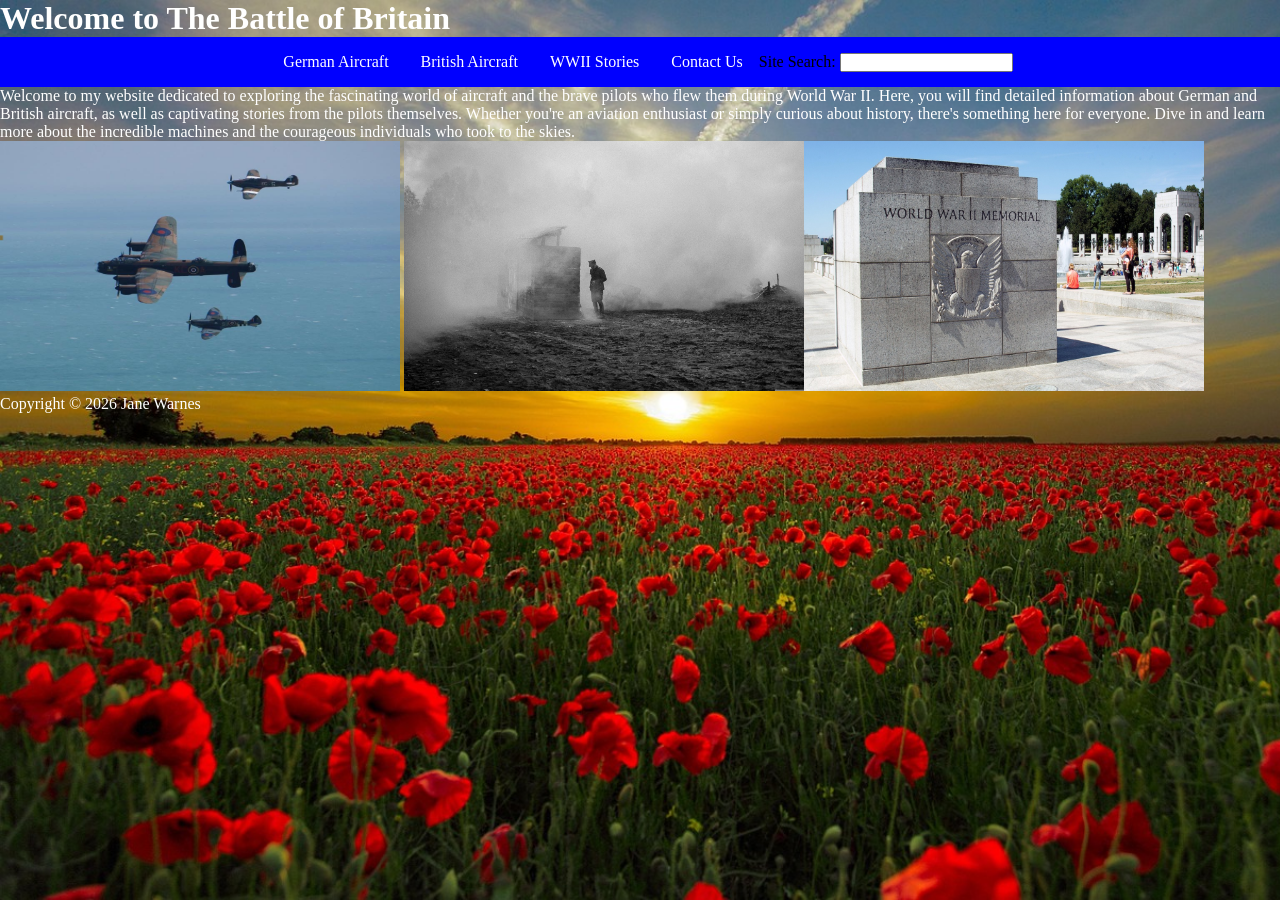
<file: index.html>
<!DOCTYPE html>
<html lang="en">
<meta charset="UTF-8">
<meta name="viewport" content="width=device-width, initial-scale=1.0">
<title>Home</title>

<head>
  <style>
    body {
      background-image:
        url('Poppy field.jpg');
      background-repeat:
        no-repeat;
      background-size:
        cover;
      background-attachment:
        fixed;
    }

    h1,
    h2,
    h3 {
      color: white;
    }

    p {
      color: white;
    }

    * {
      margin: 0;
      padding: 0;
    }

    ul {
      list-style-type: none;
      margin: 0;
      padding: 0;

      background-color: blue;
      display: flex;
      justify-content: center;
      align-items: center;
      height: 50px;
    }

    ul li {
      float: left;
    }

    ul li a {
      display: block;
      color: white;
      text-align: center;
      padding: 14px 16px;
      text-decoration: none;
    }

    ul li a:hover {
      background-color: black;
    }
  </style>
</head>

<body>

  <h1 style="border: 10px;">Welcome to The Battle of Britain</h1>
  <nav>
    <ul>
      <li><a href="GermanAircraft.html">German Aircraft</a></li>
      <li><a href="BritishAircraft.html">British Aircraft</a></li>
      <li><a href="WWIIstories.html">WWII Stories</a></li>
      <li><a href="contact us.html">Contact Us</a></li>
      <form>
        <label for="Site Search">Site Search:</label>
        <input type="search" id="site search" name="site search">
      </form>
    </ul>
  </nav>
  <p>Welcome to my website dedicated to exploring the fascinating world of aircraft and the brave pilots who flew them
    during World War II. Here, you will find detailed information about German and British aircraft, as well as
    captivating stories from the pilots themselves. Whether you're an aviation enthusiast or simply curious about
    history, there's something here for everyone. Dive in and learn more about the incredible machines and the
    courageous individuals who took to the skies.</p>
  <img src="Eastbourne.png"
    alt="Lancaster bomber flying above the Eastbourne coastline, with the sea and shore visible below; the historic scene has a solemn wartime atmosphere."
    width="400" height="250">
  <img src="battlefield.jpg"
    alt="Soldier standing on a battlefield surrounded by smoke and damaged ground; the tense scene has a somber wartime atmosphere."
    width="400" height="250"><img src="WWII memorail.jpg" alt="Second world waer momument in Washington DC." width="400"
    height="250"></< /p>
</body>

</html>
<footer>
  <p>Copyright &copy; 2026 Jane Warnes</p>
</footer>
</file>
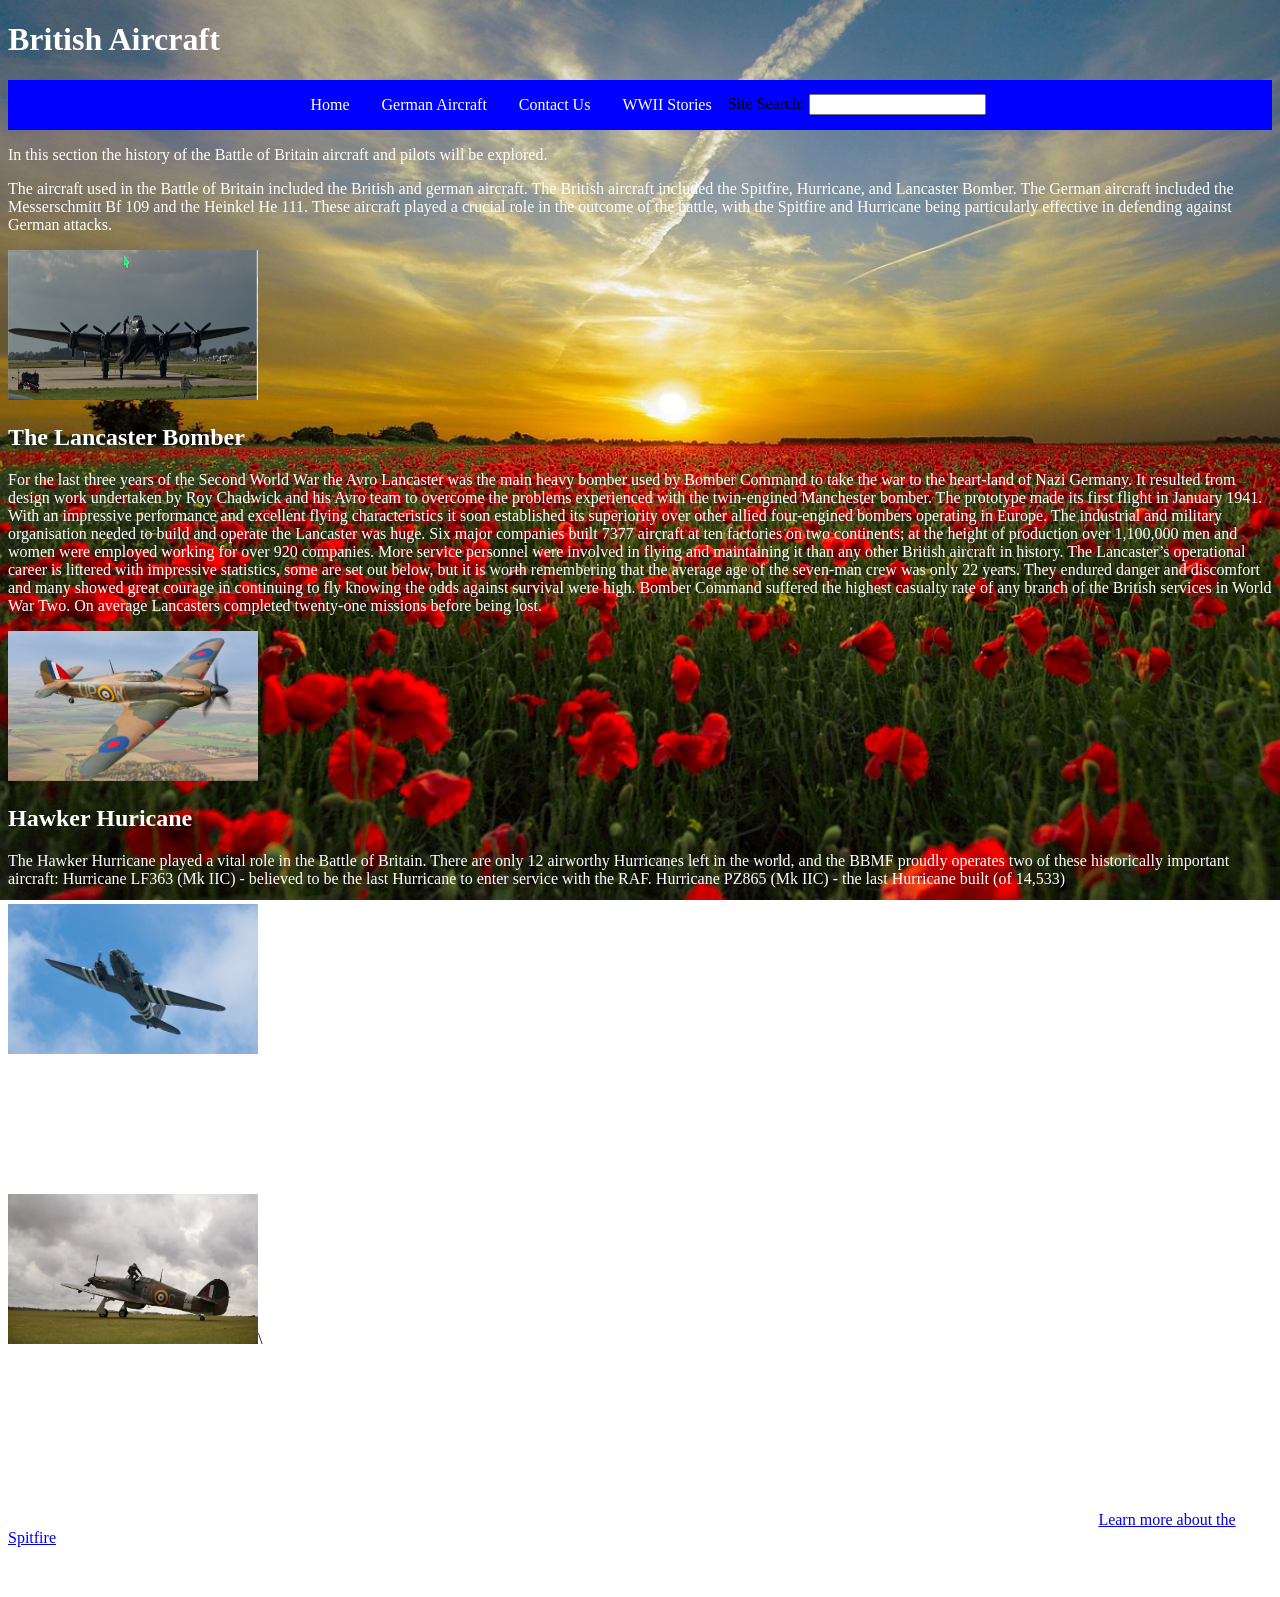
<file: BritishAircraft.html>
<!DOCTYPE html>
<html lang="en">

<head>
    <meta charset="UTF-8">
    <meta name="viewport" content="width=device-width, initial-scale=1.0">
    <title>British Aircraft</title>

    <style>
        body {
            background-image: url('Poppy field.jpg');
            background-repeat: no-repeat;
            background-size: cover;
            background-attachment: fixed;
        }

        h1,
        h2,
        h3 {
            color: white;
        }

        p {
            color: white;
        }

        ul {
            list-style-type: none;
            margin: 0;
            padding: 0;

            background-color: blue;
            display: flex;
            justify-content: center;
            align-items: center;
            height: 50px;
        }

        ul li {
            float: left;
        }

        ul li a {
            display: block;
            color: white;
            text-align: center;
            padding: 14px 16px;
            text-decoration: none;
        }

        ul li a:hover {
            background-color: black;
        }
    </style>
</head>

<body>
    <h1 style="border: 5px">British Aircraft</h1>
    <div class="container">
        <div class="item1"></div>
        <div class="item2"></div>
        <div class="item3"></div>
        <div class="item4"></div>
        <div class="item5"></div>
        <div class="item6"></div>
        <div class="item7"></div>
        <div class="item8"></div>
    </div>

    <nav>
        <ul>
            <li><a href="index.html">Home</a></li>
            <li><a href="GermanAircraft.html">German Aircraft</a></li>
            <li><a href="contact us.html">Contact Us</a></li>
            <li><a href="WWIIstories.html">WWII Stories</a></li>
            <form>
                <label for="Site Serach">Site Search:</label>
                <input type="search" id="Site search" name="Site search">
            </form>
        </ul>
    </nav>
    <p>In this section the history of the Battle of Britain aircraft and pilots will be explored.</p>
    <p>The aircraft used in the Battle of Britain included the British and german aircraft. The British aircraft
        included
        the Spitfire, Hurricane, and Lancaster Bomber. The German aircraft included the Messerschmitt Bf 109 and the
        Heinkel
        He 111. These aircraft played a crucial role in the outcome of the battle, with the Spitfire and Hurricane
        being
        particularly effective in defending against German attacks.
    </p>
    <img src="Lancaster Bomber.png" alt="Lancaster Bomber" width="250" height="150">
    <h2>The Lancaster Bomber</h2>
    <p>
        For the last three years of the Second World War the Avro Lancaster was the main heavy bomber used by Bomber
        Command to
        take the war to the heart-land of Nazi Germany.

        It resulted from design work undertaken by Roy Chadwick and his Avro team to overcome the problems experienced
        with the
        twin-engined Manchester bomber. The prototype made its first flight in January 1941.

        With an impressive performance and excellent flying characteristics it soon established its superiority over
        other
        allied four-engined bombers operating in Europe.

        The industrial and military organisation needed to build and operate the Lancaster was huge. Six major companies
        built
        7377 aircraft at ten factories on two continents; at the height of production over 1,100,000 men and women were
        employed
        working for over 920 companies. More service personnel were involved in flying and maintaining it than any other
        British
        aircraft in history.

        The Lancaster’s operational career is littered with impressive statistics, some are set out below, but it is
        worth
        remembering that the average age of the seven-man crew was only 22 years. They endured danger and discomfort and
        many
        showed great courage in continuing to fly knowing the odds against survival were high. Bomber Command suffered
        the
        highest casualty rate of any branch of the British services in World War Two.

        On average Lancasters completed twenty-one missions before being lost.
    </p>
    <img src="Hawker Hurricane.png" alt="Hawker Hurricane" width="250" height="150">
    <h2>Hawker Huricane</h2>
    <p>The Hawker Hurricane played a vital role in the Battle of Britain.

        There are only 12 airworthy Hurricanes left in the world, and the BBMF proudly operates two of these
        historically
        important aircraft:

        Hurricane LF363 (Mk IIC) - believed to be the last Hurricane to enter service with the RAF.

        Hurricane PZ865 (Mk IIC) - the last Hurricane built (of 14,533)
    </p>
    <img src="Dakota.jpg" alt="Dakota" width="250" height="150">
    <h2>Dakota</h2>
    <p>The Douglas C47 Dakota is one of the most successful military transport aircraft designs in history, and was
        widely used
        by the Allies during World War Two.

        The Flight’s Dakota ZA947, named ‘Kwicherbichen’ by her crews, conducted paradropping operations on the eve of
        D-Day,
        plus missions to evacuate casualties and re-supply forces.

        She is displayed on her own and in BBMF formations, and also used for training pilots and aircrew for the
        Flight’s
        Lancaster.
    </p>
    <img src="Spitfire.png" alt="Spitfire" width="250" height="150">\
    <h2>Spitfire</h2>
    <p>The iconic Supermarine Spitfire was critical in defeating Luftwaffe air attacks during the Battle of Britain in
        1940.

        More Spitfires were built than any other British combat aircraft before or since World War Two - 20,341 in
        total.

        There are five Spitfires on Battle of Britian Flight.
    </p>
    <h3>links to the site of interest</h3>
    <p> As this topic covers a wide area of the people involved, aicraft and living during this period of time. I will
        be adding links throughout the project for like minded viewers
        <img> <a href="https://www.iwm.org.uk/history/second-world-war/battle-of-britain/iconic-aircraft">Learn more
            about
            the Spitfire</a>
    </p>

    </head>
</body>





</html>
<footer>
    <p>Copyright &copy; 2026 Jane Warnes</p>
</footer>
</file>
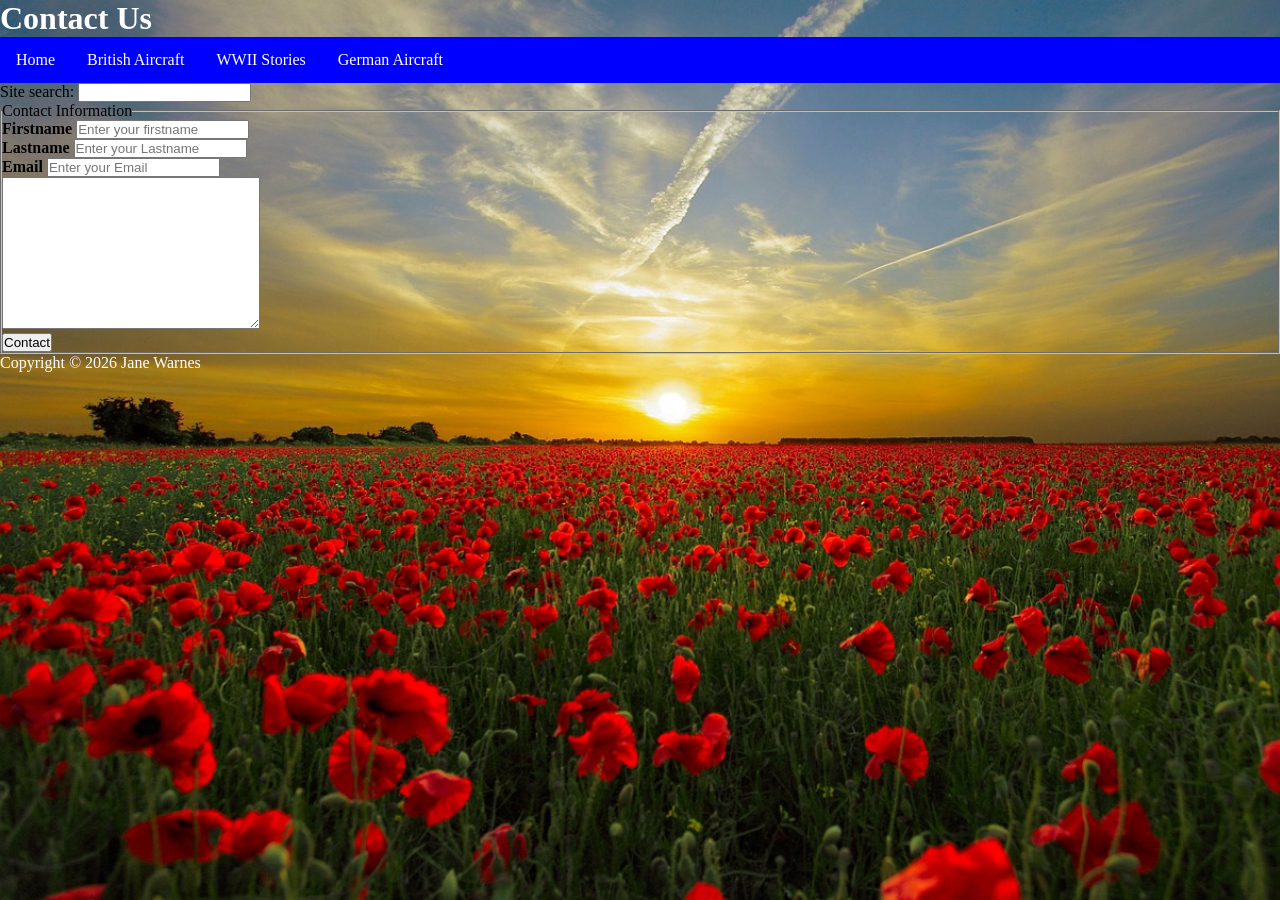
<file: contact us.html>
<!DOCTYPE html>
<html lang="en">

<head>
    <meta charset="UTF-8">
    <meta name="viewport" content="width=device-width, initial-scale=1.0">
    <title>Contact Us</title>
    <style>
        body {
            background-image: url('Poppy field.jpg');
            background-repeat: no-repeat;
            background-size: cover;
            background-attachment: fixed;
        }

        h1,
        h2,
        h3 {
            color: white;
        }

        p {
            color: white;
        }

        * {
            margin: 0;
            padding: 0;
        }

        ul {
            list-style-type: none;
            margin: 0;
            padding: 0;
            overflow: hidden;
            background-color: blue;
            border: 5px dashed ridge;
        }

        ul li {
            float: left;
        }

        ul li a {
            display: block;
            color: white;
            text-align: center;
            padding: 14px 16px;
            text-decoration: none;
        }

        ul li a:hover {
            background-color: black;
        }
    </style>
    <script>
        function validate(form) {
            fail = validateforename(form.Forename.value);
            fail += validateSurname(form.Surname.value);
            fail += validateEmail(form.Email.value);
            return fail;
            if (fail == "") return true
            else { alert(fail); return false }
        }
    </script>
</head>


<body>
    <h1>Contact Us</h1>
    <nav>
        <ul>
            <li><a href="index.html">Home</a></li>
            <li><a href="BritishAircraft.html">British Aircraft</a></li>
            <li><a href="WWIIstories.html">WWII Stories</a></li>
            <li><a href="GermanAircraft.html">German Aircraft</a></li>
        </ul>
    </nav>
    <form>
        <form method="post" action="adduser.php" onsubmit="return validate(this)">
            <label for="site search">Site search:</label>
            <input type="search" id="site-search" name="site-search">

            <form action="/action_page.php">
                <fieldset>
                    <legend>Contact Information</legend>
                    <label for="firstname"><b>Firstname</b></label>
                    <input type="text" placeholder="Enter your firstname" name=" firstname" required>
                    <br>
                    <label for="lastname"><b>Lastname</b></label>
                    <input type="text" placeholder="Enter your Lastname" name=" firstname" required>
                    <br>
                    <label for="Email"><b>Email</b></label>
                    <input type="text" placeholder="Enter your Email" name=" firstname" required>
                    <br>
                    <textarea name="message" rows="10" cols="30">
                    </textarea>
                    <br>
                    <button id="Contact">Contact</button>
                    <script>
                        document.getElementById("Contact").addEventListener("click", function () {
                            alert("Thank you for visting");
                        });
                    </script>
                </fieldset>
            </form>
            <script src="bob.js"></script>
</body>

</html>
<footer>
    <p>Copyright &copy; 2026 Jane Warnes</p>
</footer>
</file>
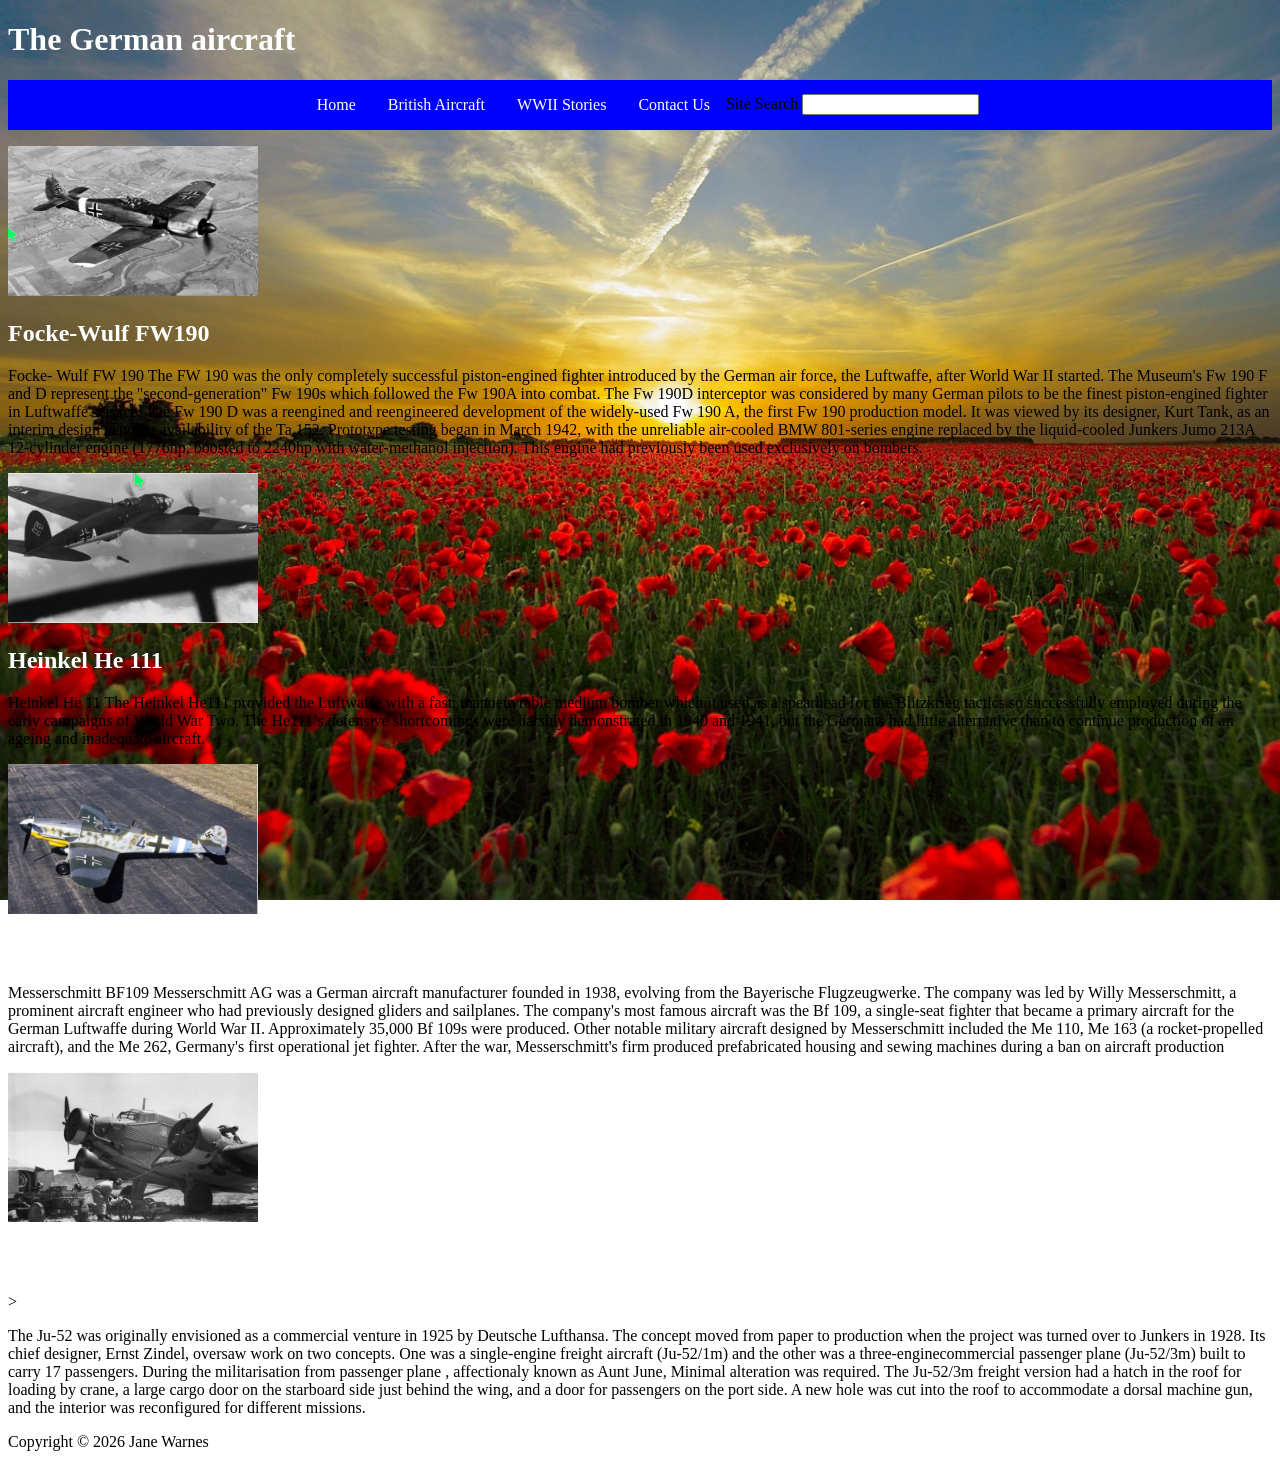
<file: GermanAircraft.html>
<!DOCTYPE html>
<html lang="en">

<head>
    <meta charset="UTF-8">
    <meta name="viewport" content="width=device-width, initial-scale=1.0">
    <title>German Aircraft</title>
    <style>
        body {
            background-image: url('Poppy field.jpg');
            background-repeat: no-repeat;
            background-size: cover;
            background-attachment: fixed;
        }

        h1,
        h2,
        h3 {
            color: white;
        }

        ul {
            list-style-type: none;
            margin: 0;
            padding: 0;

            background-color: blue;
            display: flex;
            justify-content: center;
            align-items: center;
            height: 50px;
        }

        ul li {
            float: left;
        }

        ul li a {
            display: block;
            color: white;
            text-align: center;
            padding: 14px 16px;
            text-decoration: none;
        }

        ul li a:hover {
            background-color: black;
        }
    </style>
</head>

<body>
    <h1 style="border: 5px;">The German aircraft</h1>
    <nav>
        <ul>

            <li><a href="index.html">Home</a></li>
            <li><a href="BritishAircraft.html">British Aircraft</a></li>
            <li><a href="WWIIstories.html">WWII Stories</a></li>
            <li><a href="contact us.html">Contact Us</a></li>
            <form>
                <label for="Site Search">Site Search</label>
                <input type="Site search" id="Site search" name="Site search">
            </form>
        </ul>
    </nav>
    <div class="container">
        <div class="item1"></div>
        <div class="item2"></div>
        <div class="item3"></div>
        <div class="item4"></div>

        <link rel="shortcut icon" href="favicon.ico" type="image/x-icon">
        </p>
    </div>

    <p>
        <img src="Focke-Wulf FW 190.png" alt="Focke-Wulf FW 190" width="250" height="150">
    <h2>Focke-Wulf FW190</h2>
    <p>Focke- Wulf FW 190
        The FW 190 was the only completely successful piston-engined fighter introduced by the German air force,
        the Luftwaffe,
        after World War II started. The Museum's Fw 190 F and D represent the "second-generation" Fw 190s which
        followed the Fw
        190A into combat. The Fw 190D interceptor was considered by many German pilots to be the finest
        piston-engined fighter
        in Luftwaffe service.

        The Fw 190 D was a reengined and reengineered development of the widely-used Fw 190 A, the first Fw 190
        production
        model. It was viewed by its designer, Kurt Tank, as an interim design pending availability of the Ta
        152. Prototype
        testing began in March 1942, with the unreliable air-cooled BMW 801-series engine replaced by the
        liquid-cooled Junkers
        Jumo 213A 12-cylinder engine (1776hp, boosted to 2240hp with water-methanol injection). This engine had
        previously been
        used exclusively on bombers.
    </p>
    <img src="Heinkel He 11.png" alt="Heinkel He 11" width="250" height="150">
    <h2> Heinkel He 111</h2>
    <p>Heinkel He 11
        The Heinkel He111 provided the Luftwaffe with a fast, manoeuvrable medium bomber which it used as a
        spearhead for the
        Blitzkrieg tactics so successfully employed during the early campaigns of World War Two. The He111’s
        defensive
        shortcomings were harshly demonstrated in 1940 and 1941, but the Germans had little alternative than to
        continue
        production of an ageing and inadequate aircraft.
    </p> <img src="Messerschmitt BF109.png" alt="Messerschmitt Bf 109" width="250" height="150">
    <h2>Messerschmitt BF109</h2>
    <p>Messerschmitt BF109
        Messerschmitt AG was a German aircraft manufacturer founded in 1938, evolving from the Bayerische
        Flugzeugwerke. The company was led by Willy Messerschmitt, a prominent aircraft engineer who had previously
        designed
        gliders and sailplanes.

        The company's most famous aircraft was the Bf 109, a single-seat fighter that became a primary aircraft
        for the German
        Luftwaffe during World War II. Approximately 35,000 Bf 109s were produced. Other notable military
        aircraft designed by Messerschmitt included the Me 110, Me 163 (a rocket-propelled aircraft), and the Me 262,
        Germany's first
        operational jet fighter.
        After the war, Messerschmitt's firm produced prefabricated housing and sewing machines during a ban on aircraft
        production
    </p>
    <img src="Junkers Ju 52.png" alt="Junkers Ju 52" width="250" height="150">
    <h2> Junkers Ju</h2>>
    <p>The Ju-52 was originally envisioned as a commercial venture in 1925 by Deutsche Lufthansa. The concept moved from
        paper to production when the project was turned over to Junkers in 1928. Its chief designer, Ernst Zindel,
        oversaw work on two concepts. One was a single-engine freight aircraft (Ju-52/1m) and the other was a
        three-enginecommercial passenger plane (Ju-52/3m) built to carry 17 passengers.
        During the militarisation from passenger plane , affectionaly known as Aunt June, Minimal alteration was
        required. The Ju-52/3m freight version had a hatch in the roof for loading by crane, a large cargo door on the
        starboard side just behind the wing, and a door for passengers on the port side. A new hole was cut into the
        roof to accommodate a dorsal machine gun, and the interior was reconfigured for different missions.</p>

    <footer>
        <p>Copyright &copy; 2026 Jane Warnes</p>
    </footer>
</body>

</html>
</file>
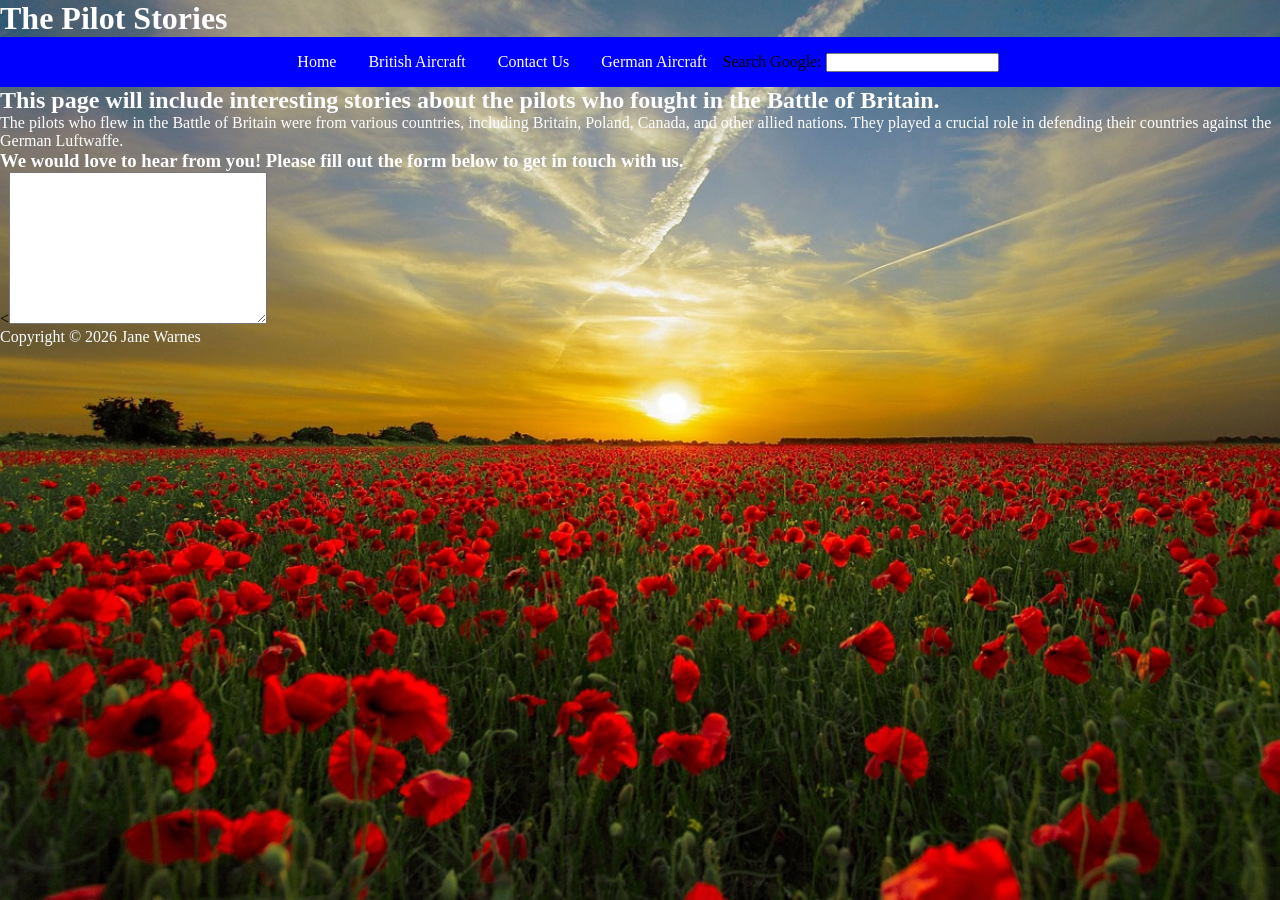
<file: pilotStories.html>
<!DOCTYPE html>

<html lang="en">

<head>
    <meta charset="UTF-8">
    <meta name="viewport" content="width=device-width, initial-scale=1.0">
    <title>Pilot Stories</title>
    <style>
        body {
            background-image: url('Poppy field.jpg');
            background-repeat: no-repeat;
            background-size: cover;
            background-attachment: fixed;
        }

        h1 {
            color: white;
        }

        h2 {
            color: white;
        }

        h3 {
            color: white;
        }

        p {
            color: white;
        }

        * {
            margin: 0;
            padding: 0;
        }

        ul {
            list-style-type: none;
            margin: 0;
            padding: 0;
            overflow: hidden;
            background-color: blue;
            border: 5px dashed ridge;
        }

        ul {
            list-style-type: none;
            margin: 0;
            padding: 0;

            background-color: blue;
            display: flex;
            justify-content: center;
            align-items: center;
            height: 50px;
        }

        ul li {
            float: left;
        }

        ul li a {
            display: block;
            color: white;
            text-align: center;
            padding: 14px 16px;
            text-decoration: none;
        }

        ul li a:hover {
            background-color: black;
        }
    </style>
</head>

<body>
    <h1 style="border: 10px;">The Pilot Stories</h1>
    <nav>
        <ul>
            <li><a href="index.html">Home</a></li>
            <li><a href="BritishAircraft.html">British Aircraft</a></li>
            <li><a href="contact us.html">Contact Us</a></li>
            <li><a href="GermanAircraft.html">German Aircraft</a></li>
            <form>
                <label for="gsearch">Search Google:</label>
                <input type="search" id="gsearch" name="gsearch">
            </form>
        </ul>
    </nav>
    <h2> This page will include interesting stories about the pilots who fought in the Battle of Britain.</h2>
    <p>The pilots who flew in the Battle of Britain were from various countries, including Britain, Poland, Canada, and
        other allied nations. They played a crucial role in defending their countries against the German Luftwaffe.</p>
    <!--place the infomation underneath the images now on their own page-->
</body>
<h3 style="border: 5px">We would love to hear from you! Please fill out the form below to get in touch with us.</h3>
<form action="submit_form.php" method="post"></form>
<<textarea name="message" rows="10" cols="30">
    </textarea>

</html>
<footer>
    <p>Copyright &copy; 2026 Jane Warnes</p>
</footer>
</file>
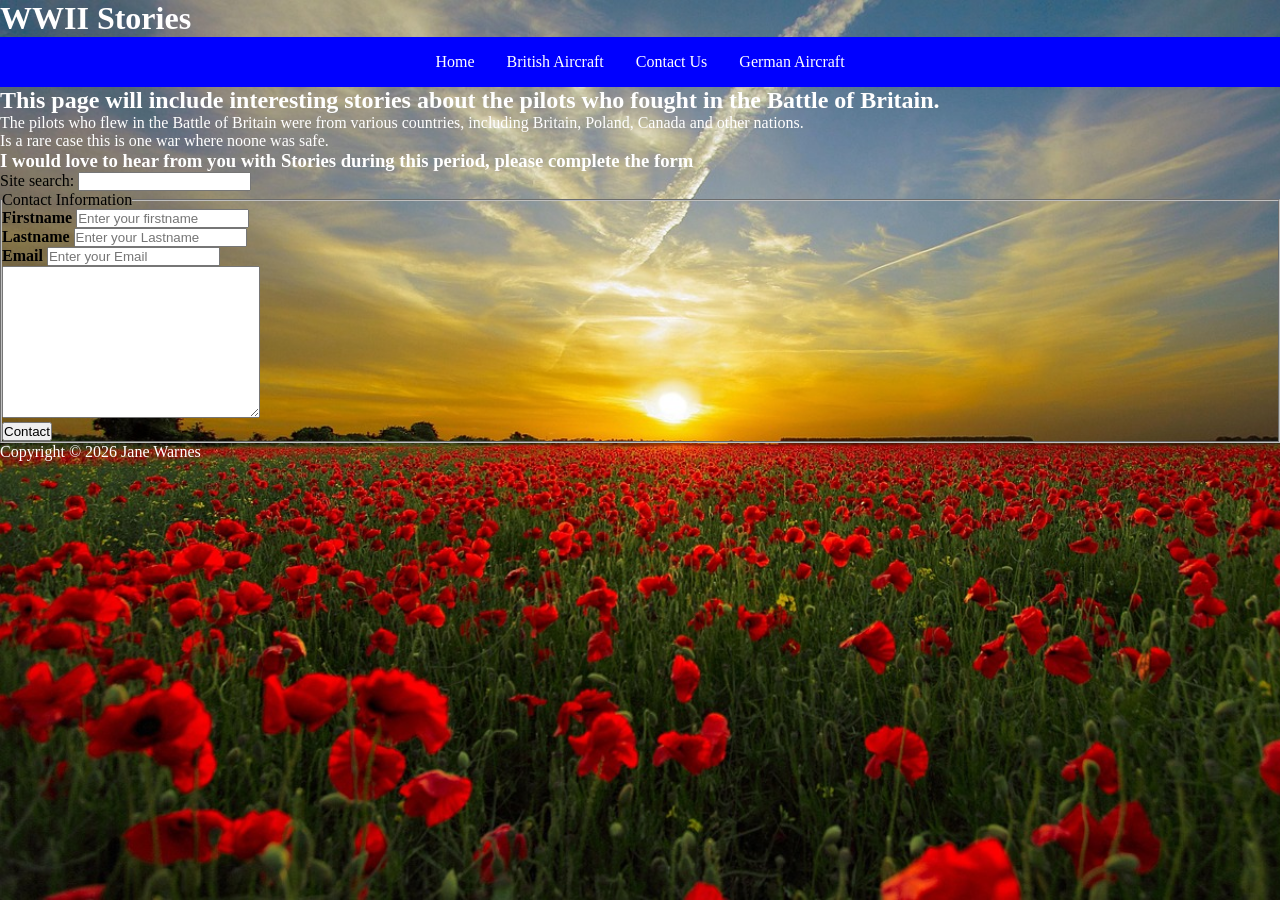
<file: WWIIstories.html>
<!DOCTYPE html>

<html lang="en">


<head>
    <meta charset="UTF-8">
    <meta name="viewport" content="width=device-width, initial-scale=1.0">
    <title>WWII Stories</title>
    <style>
        body {
            background-image: url('Poppy field.jpg');
            background-repeat: no-repeat;
            background-size: cover;
            background-attachment: fixed;
        }

        h1 {
            color: white;
        }

        h2 {
            color: white;
        }

        h3 {
            color: white;
        }

        p {
            color: white;
        }

        * {
            margin: 0;
            padding: 0;
        }

        ul {
            list-style-type: none;
            margin: 0;
            padding: 0;
            overflow: hidden;
            background-color: blue;
            border: 5px dashed ridge;
        }

        ul {
            list-style-type: none;
            margin: 0;
            padding: 0;

            background-color: blue;
            display: flex;
            justify-content: center;
            align-items: center;
            height: 50px;
        }

        ul li {
            float: left;
        }

        ul li a {
            display: block;
            color: white;
            text-align: center;
            padding: 14px 16px;
            text-decoration: none;
        }

        ul li a:hover {
            background-color: black;
        }
    </style>
</head>

<body>
    <h1>WWII Stories</h1>
    <nav>
        <ul>
            <li><a href="index.html">Home</a></li>
            <li><a href="BritishAircraft.html">British Aircraft</a></li>
            <li><a href="contact us.html">Contact Us</a></li>
            <li><a href="GermanAircraft.html">German Aircraft</a></li>
            <form>
            </form>
        </ul>
    </nav>
    <h2> This page will include interesting stories about the pilots who fought in the Battle of Britain.</h2>
    <p>The pilots who flew in the Battle of Britain were from various countries, including Britain, Poland, Canada and
        other nations.<br>
        Is a rare case this is one war where noone was safe.</p>
    <h3> I would love to hear from you with Stories during this period, please complete the form</h3>
</body>
<form>
    <label for="site search">Site search:</label>
    <input type="search" id="site search" name="site search">
</form>
<form action="/action_page.php">
    <fieldset>
        <legend>Contact Information</legend>
        <label for="firstname"><b>Firstname</b></label>
        <input type="text" placeholder="Enter your firstname" name=" firstname" required>
        <br>
        <label for="lastname"><b>Lastname</b></label>
        <input type="text" placeholder="Enter your Lastname" name=" firstname" required>
        <br>
        <label for="Email"><b>Email</b></label>
        <input type="text" placeholder="Enter your Email" name=" firstname" required>
        <br>
        <textarea name="message" rows="10" cols="30">
            </textarea>
        <br>
        <button id="Contact">Contact</button>
        <script>
            document.getElementById("Contact").addEventListener("click", function () {
                alert("Thank you for visting");
            });
        </script>
    </fieldset>
</form>
<footer>
    <p>Copyright &copy; 2026 Jane Warnes</p>
</footer>
</file>
